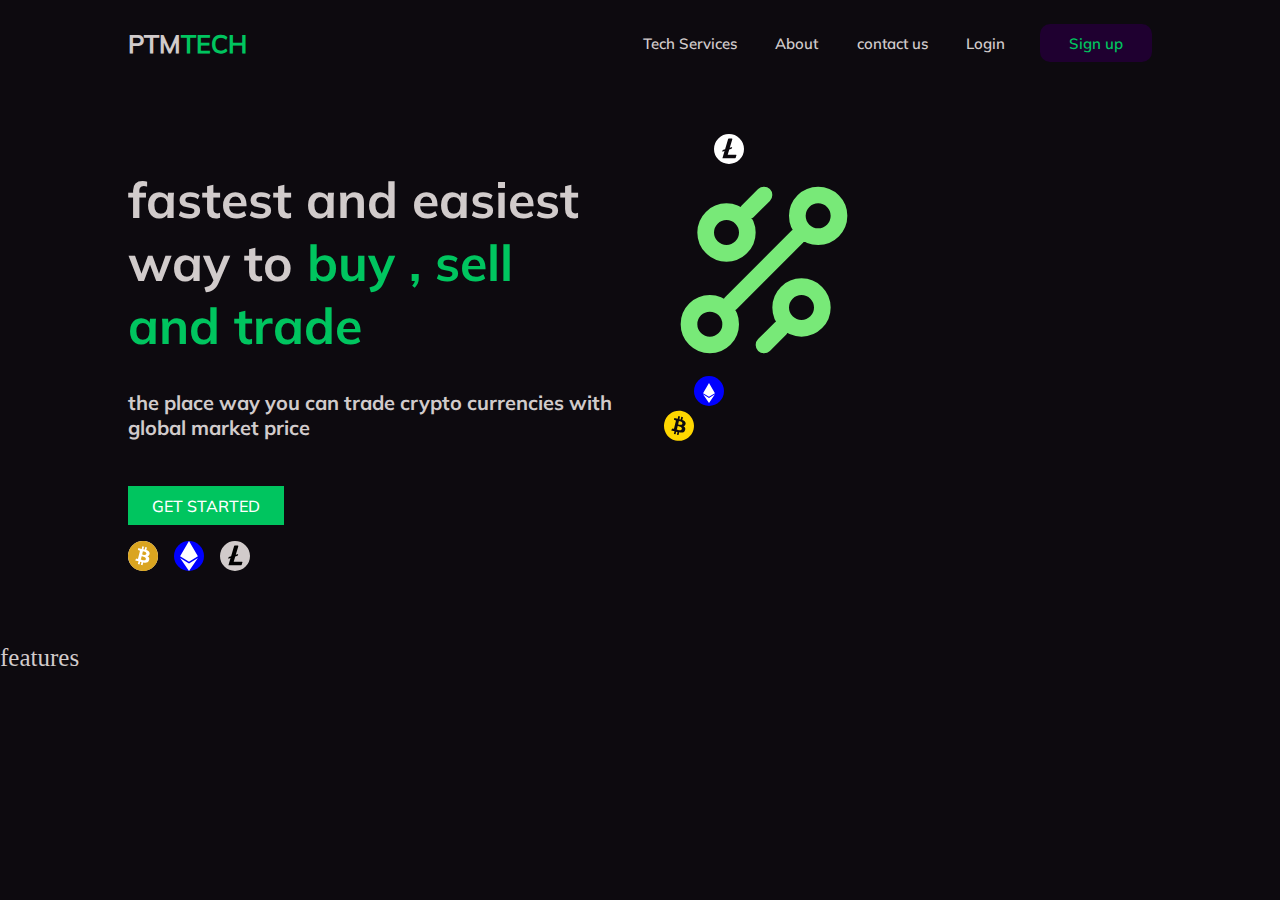
<file: index.html>
<!doctype html>
<html lang="en">
  <head>
    <meta charset="utf-8">
    <meta name="viewport" content="width=device-width, initial-scale=1">
    <link rel="stylesheet" href="style.css">
    <title>interal teaching</title>
    <link href="">


    <style>
        body{
            background-color: black;
            color: #d1cbcb;
            text-decoration: none !important;

        }

    </style>

    </head>

    <body class="homepage" style="background-color: rgb(13, 10, 15); text-decoration: underline;">
        <main id="homepage-main">
            <nav>
                <div class="logo"> PTM  <span>TECH</span>  </div>
                <ul class="menu-list">
                    <li class="menu-items">
                        <label class="menu-items-label"> Tech Services</label>
                        <div class="tech-dropdown">
                            <div class="dropdown-con">
                                <ul class="dropdown-list">
                                    <li class="dropdown-items"> BUY NOW</li>
                                    <li class="dropdown-items"> SELL</li>
                                    <li class="dropdown-items"> BITCOIN</li>
                                    <li class="dropdown-items"> ETHERIUM</li>
                                </ul>
                            </div>
                        </div>
                

                    </li>

                    <li class="menu-items"> About </li>
                    <li class="menu-items"> contact us </li>
                    <li class="menu-items"> Login </li>
                    <li class="menu-items" type="button"> Sign up </li>

                </ul>
            </nav>
            <section class="hero">
                <div class="hero-con">
                    <div class="hero-div">
                        <div class="hero-left">

                            <h1>fastest and easiest way to <span>buy , sell and trade </span></h1>


                            <p>the place way you can trade crypto currencies with global market price </p>


                            <button>GET STARTED</button>

                            <div class="hero-icon">
                                <ul class="hero-icon-list">
                                    <li class="hero-icon-item">
                                     <div class="bitcoin"> 
                                        <svg stroke="currentColor" fill="currentColor" stroke-width="0" role="img" viewBox="0 0 24 24" height="100%" width="100%" xmlns="http://www.w3.org/2000/svg"><path d="M23.638 14.904c-1.602 6.43-8.113 10.34-14.542 8.736C2.67 22.05-1.244 15.525.362 9.105 1.962 2.67 8.475-1.243 14.9.358c6.43 1.605 10.342 8.115 8.738 14.548v-.002zm-6.35-4.613c.24-1.59-.974-2.45-2.64-3.03l.54-2.153-1.315-.33-.525 2.107c-.345-.087-.705-.167-1.064-.25l.526-2.127-1.32-.33-.54 2.165c-.285-.067-.565-.132-.84-.2l-1.815-.45-.35 1.407s.975.225.955.236c.535.136.63.486.615.766l-1.477 5.92c-.075.166-.24.406-.614.314.015.02-.96-.24-.96-.24l-.66 1.51 1.71.426.93.242-.54 2.19 1.32.327.54-2.17c.36.1.705.19 1.05.273l-.51 2.154 1.32.33.545-2.19c2.24.427 3.93.257 4.64-1.774.57-1.637-.03-2.58-1.217-3.196.854-.193 1.5-.76 1.68-1.93h.01zm-3.01 4.22c-.404 1.64-3.157.75-4.05.53l.72-2.9c.896.23 3.757.67 3.33 2.37zm.41-4.24c-.37 1.49-2.662.735-3.405.55l.654-2.64c.744.18 3.137.524 2.75 2.084v.006z"></path></svg>
                                        </div>

                                        </li>
                                        <li class="hero-icon-item">
                                            <div class="ethereum"> 
                                                <svg stroke="currentColor" fill="currentColor" stroke-width="0" viewBox="0 0 320 512" height="100%" width="100%" xmlns="http://www.w3.org/2000/svg"><path d="M311.9 260.8L160 353.6 8 260.8 160 0l151.9 260.8zM160 383.4L8 290.6 160 512l152-221.4-152 92.8z"></path></svg>
                                               </div>
                                            </li>


                                               <li class="hero-icon-item">
                                                <div class="litecoin">
                                                    <svg stroke="currentColor" fill="currentColor" stroke-width="0" role="img" viewBox="0 0 24 24" height="100%" width="100%" xmlns="http://www.w3.org/2000/svg"><path d="M12 0a12 12 0 1012 12A12 12 0 0012 0zm-.2617 3.6777h2.584a.3425.3425 0 01.33.4356l-2.0312 6.918 1.9062-.582-.4082 1.3847-1.9238.5605-1.248 4.213h6.6757a.3425.3425 0 01.3282.4374l-.582 2a.4586.4586 0 01-.4395.3301H6.7324l1.7227-5.8223-1.9063.5801.42-1.3613 1.9101-.58 2.4219-8.1798a.4557.4557 0 01.4375-.334Z"></path></svg> 
                                                 
                                                   </div>

                                 </li>


                                 </ul>

                                </div>
                            </div>

                        
                        <div class="hero-right" style="color: rgb(120, 233, 120);">

                            <div class="litecoin2">
                                <svg stroke="currentColor" fill="currentColor" stroke-width="0" role="img" viewBox="0 0 24 24" height="100%" width="100%" xmlns="http://www.w3.org/2000/svg"><path d="M12 0a12 12 0 1012 12A12 12 0 0012 0zm-.2617 3.6777h2.584a.3425.3425 0 01.33.4356l-2.0312 6.918 1.9062-.582-.4082 1.3847-1.9238.5605-1.248 4.213h6.6757a.3425.3425 0 01.3282.4374l-.582 2a.4586.4586 0 01-.4395.3301H6.7324l1.7227-5.8223-1.9063.5801.42-1.3613 1.9101-.58 2.4219-8.1798a.4557.4557 0 01.4375-.334Z"></path></svg> 
                                                 
                            </div>

                            <svg stroke="currentColor" fill="currentColor" stroke-width="0" viewBox="0 0 24 24" height="200px" width="200px" xmlns="http://www.w3.org/2000/svg"><path fill="none" stroke-linecap="round" 
                                stroke-linejoin="round" stroke-width="2" d="M16.5,19 C17.8807119,19 19,17.8807119 19,16.5 C19,15.1192881 17.8807119,14 16.5,14 C15.1192881,14 14,15.1192881 14,16.5 C14,17.8807119 15.1192881,19
                                 16.5,19 Z M10,5 L12,3 M7.5,10 C8.88071187,10 10,8.88071187 10,7.5 C10,6.11928813 8.88071187,5 7.5,5 C6.11928813,5 5,6.11928813 5,7.5 C5,8.88071187 6.11928813,10 7.5,10 Z M8,16 L16,8 M5.5,21 C6.88071187,21 
                                 8,19.8807119 8,18.5 C8,17.1192881 6.88071187,16 5.5,16 C4.11928813,16 3,17.1192881 3,18.5 C3,19.8807119 4.11928813,21 5.5,21 Z M18.5,8 C19.8807119,8 21,6.88071187 21,5.5 C21,4.11928813 19.8807119,3 18.5,3 C17.1192881,3 16,4.11928813 16,5.5 C16,6.88071187 17.1192881,8 18.5,8 Z M12,21 L14,19"></path></svg>

                                 <div class="hero-right-icon">
                                    <div class="bitcoin2">
                                        <svg stroke="currentColor" fill="currentColor" stroke-width="0" role="img" viewBox="0 0 24 24" height="100%" width="100%" xmlns="http://www.w3.org/2000/svg"><path d="M23.638 14.904c-1.602 6.43-8.113 10.34-14.542 8.736C2.67 22.05-1.244 15.525.362 9.105 1.962 2.67 8.475-1.243 14.9.358c6.43 1.605 10.342 8.115 8.738 14.548v-.002zm-6.35-4.613c.24-1.59-.974-2.45-2.64-3.03l.54-2.153-1.315-.33-.525 2.107c-.345-.087-.705-.167-1.064-.25l.526-2.127-1.32-.33-.54 2.165c-.285-.067-.565-.132-.84-.2l-1.815-.45-.35 1.407s.975.225.955.236c.535.136.63.486.615.766l-1.477 5.92c-.075.166-.24.406-.614.314.015.02-.96-.24-.96-.24l-.66 1.51 1.71.426.93.242-.54 2.19 1.32.327.54-2.17c.36.1.705.19 1.05.273l-.51 2.154 1.32.33.545-2.19c2.24.427 3.93.257 4.64-1.774.57-1.637-.03-2.58-1.217-3.196.854-.193 1.5-.76 1.68-1.93h.01zm-3.01 4.22c-.404 1.64-3.157.75-4.05.53l.72-2.9c.896.23 3.757.67 3.33 2.37zm.41-4.24c-.37 1.49-2.662.735-3.405.55l.654-2.64c.744.18 3.137.524 2.75 2.084v.006z"></path></svg>
                                        <style>

                                            .hero-right-icon{
                                                display: flex
                                            }
                                            .bitcoin2{
                                                
                                                width: 30px;
                                                color: gold;
                                            }
                                            .ethereum2{
                                                width: 20px;
                                                color: white;
                                                height: 20px;
                                                border-radius: 50px;
                                                background-color: blue;
                                                padding: 1%;
                                             
                                               margin-bottom: 70px;
                                            
                                            }
                                            .litecoin2{
                                                width: 30px;
                                                color: white;
                                                margin-left: 50px;
                                                align-items: center;
                                            }


                                        </style>
                                    </div>

                                    <div class="ethereum2">
                                        <svg stroke="currentColor" fill="currentColor" stroke-width="0" viewBox="0 0 320 512" height="100%" width="100%" xmlns="http://www.w3.org/2000/svg"><path d="M311.9 260.8L160 353.6 8 260.8 160 0l151.9 260.8zM160 383.4L8 290.6 160 512l152-221.4-152 92.8z"></path></svg>
                                


                                    </div>
                                  
                                  
                                 </div>
                        </div>
                        
                        

                    </div>
                </div>


            </section>

        </main>

        <p>features </p>

        

    </body>
   </html>
</file>
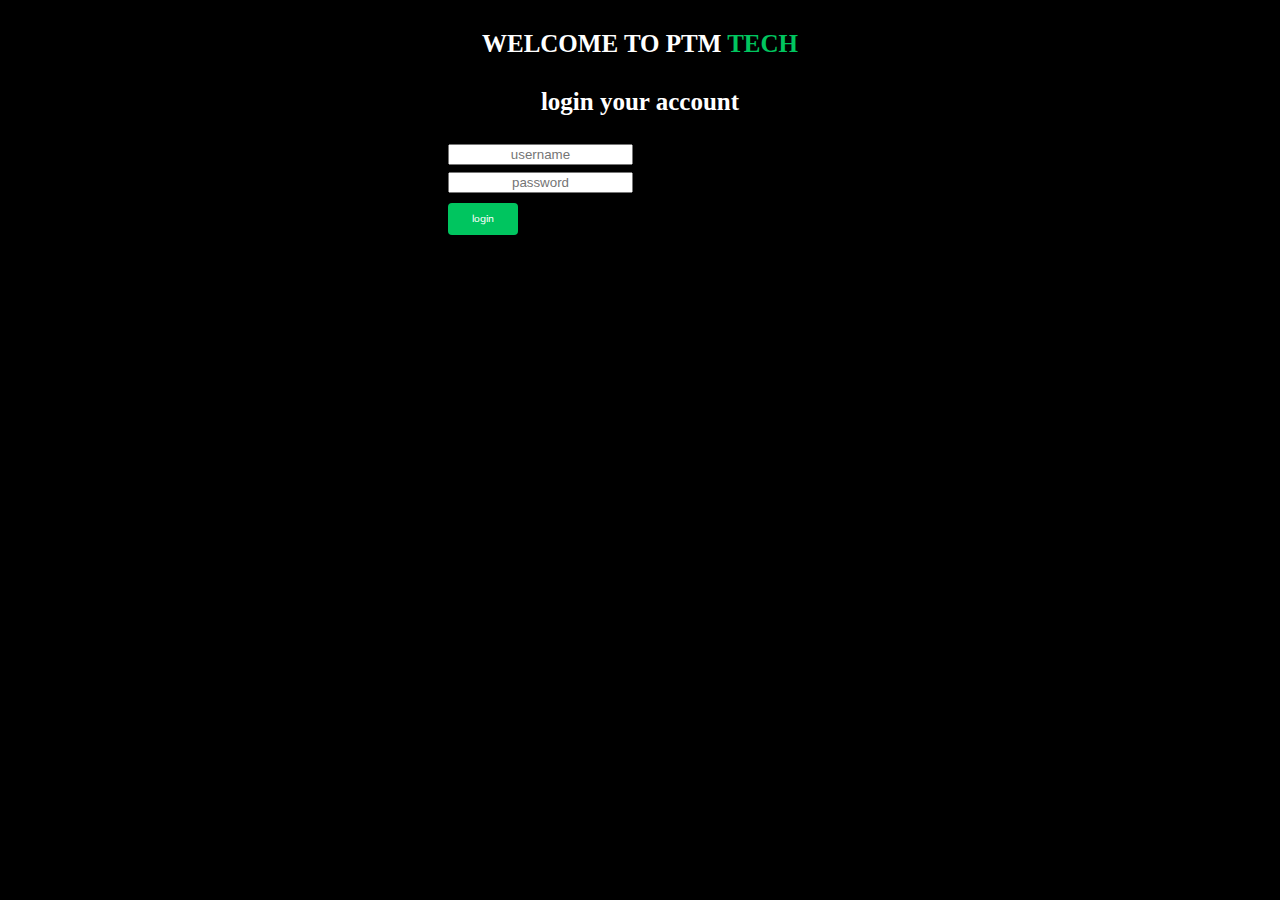
<file: login.html>
<!DOCTYPE html>
<html>
    <meta name="viewport" content="width=device-width, initial-scale=1.0">
<link rel="stylesheet" href="style.css">

<head>
    <title>login page</title>

</head>

<body>
    <h1 class="login-heading">WELCOME TO PTM <span>TECH</span></h1>
    <h2 class="login-heading">login your account</h2>

    <form class="login-form" >

<input type="text" placeholder="username" required> <br>
<input type="password" placeholder="password" required> <br>
<button type="submit">login</button>

<style>
body{
    background-color: black;
     color: #fff;
    text-decoration: none !important;

        }

        .login-heading{
            text-align: center;
            font-size: 25px;
            margin-top: 30px;


        }
        .login-form input{
            align-items: center;
            max-width: 100%;
            text-align: center;
            margin-left: 35%;
            size: 20px;
            box-sizing: border-box;
        }
.login-form button{
    
        border: none;
        outline: none;
        background-color: var(--secondry);
        color: #fff;
        font-size: 10px;
        letter-spacing: 0px;
        padding: 0.6rem 1.5rem;
        font-family: mulish-medium;
        margin-left: 35%;
        margin-top: 10px;
        border-radius: 4px;


}


</style>

    </form>


</body>
</html>
</file>
<file: style.css>
/* #extenal styling for the size of the text */

 @font-face{
    font-family: mulish-extra-ligth;
    src: url( "./font/Mulish-ExtraLight.ttf;");

 }

 @font-face{
    font-family: mulish-extra-light-italic;
    src: url( "./font/Mulish-ExtraLightItalic.ttf");

 }
 @font-face{
    font-family: mulish-ligth;
    src: url( "./font/Mulish-Light.ttf;");

 }

 

@font-face{
   font-family: mulish-light--italic;
   src: url( "./font/Mulish-ExtraLightItalic.ttf");

}

@font-face {
    font-family: mulish- reguler;
    src: url( "./font/Mulish-Regular.ttf");
}

@font-face{
    font-family: mulish-italic;
    src: url( "./font/Mulish-Italic.ttf");
}


@font-face{
    font-family: mulish-medium;
    src: url( "./font/Mulish-Medium.ttf");
}

@font-face{
    font-family: mulish-medium-italic;
    src: url( "./font/Mulish-MediumItalic.ttf");
}

@font-face {
    font-family: mulish-semi-bold;
    src: url( "./font/Mulish-SemiBold.ttf");

}

@font-face {
    font-family: mulish-semi-bold-italic;
    src: url("./font/Mulish-SemiBoldItalic.ttf");
}

@font-face {
    font-family: mulish-bold;
    src: url("./font/Mulish-Bold.ttf");
}


@font-face {
    font-family: mulish-bold-italic;
    src: url("./font/Mulish-BoldItalic.ttf");
}

@font-face {
    font-family: mulish-extra-bold;
    src: url("./font/Mulish-ExtraBold.ttf");
}
@font-face {
    font-family: mulish-extra-bold-italic;
    src: url("./font/Mulish-ExtraBoldItalic.ttf");
}







:root{
    --primary: #180025;
    --secondry: #00c55f; 
    /* #hff */
    --tertiary: #1f0030;

}
body {
    font-size: 25px;
    width :100% ;
    padding: 0;
    margin: 0 ;
    font-family: mulish-extra-light;

}

.homepage{
    opacity: 1;

}
#homepage-main{
    width: 85%;
    margin: 0 auto;

}
nav {
    display: grid;
    grid-template-columns: auto 1fr;
    padding: 1.5rem 2rem;
}
.logo{
    font-family: mulish-medium;
    display: flex;
    align-items: center ;
    font-size : 25px ;
    font-weight: bolder;
    

}
.logo span {
    color: var(--secondry);
    
}



/* .................*/

.menu-list {
    font-family: mulish-semi-bold;
    display: flex;
    justify-content: flex-end;
    align-items: center;
    list-style-type: none;
    padding: 0;
    margin: 0;

}

.menu-items{
    font-size: 15px;
    padding: 0.0rem 1.2rem;
    position: relative;
    
}




/* .................*/

.menu-items:first-child {
padding-left: 0;

}

.menu-items:last-child {
    margin-left : 1rem;
    background-color : var(--tertiary);
    padding: 0.6rem 1.8rem;
    color : var(--secondry);
    border-radius: 10px;
    font-family: mulish-semi-bold;

    }

    .tech-dropdown{
        display: grid;
        grid-template-rows: 0fr;
        position: absolute;
        top: 100%;
        background-color: bisque;
        color: rgb(29, 22, 22);
        transition: grid-templet-row 0.3s ease;
        font-size: 15px;
        width: max-content;
        border-bottom-left-radius: 5px;
        border-bottom-right-radius: 5px;

    }
    .dropdown-con{
        overflow: hidden;

    }

    .menu-items:hover .tech-dropdown{
        grid-template-rows: 1fr;
    }
    .dropdown-list{
        display: flex;
        flex-direction: column;
        gap: 1.2rem;
        padding: 1rem;
        margin: 0;
        list-style-type: none;
        height: auto;
        width: max-content;

    }


/* ..... HERO STRUCTURE............*/

.hero {
    padding: 3rem 2rem;
}

.hero-div {
    display: flex;
    gap: 3rem;
    width: 100%;
    justify-content: space-between;

}

.hero-left, .hero-right{
    width: calc((100% - 0rem) / 2);
}


.hero h1{
    font-family: mulish-bold;
    
}
h1 span{
    color: var(--secondry);
}

    .hero p {
        font-family: mulish-bold;
        margin: 1.0rem 0 ;
        font-size: 20px;
    }

    .hero button {
        border: none;
        outline: none;
        background-color: var(--secondry);
        color: #fff;
        font-size: 16px;
        letter-spacing: 0px;
        padding: 0.6rem 1.5rem;
        font-family: mulish-medium;
        margin-top: 30px;


    }
    .hero-icon-list{
        display: flex;
        margin: 1rem 0 0;
        padding: 0;
        list-style-type: none;
        gap: 1rem;
    }
    .hero-icon-item{
        width: 30px;


    }
    .bitcoin{
        width: 30px;
        height: 30px;
        background-color: white;
        color: goldenrod;
        border-radius: 50px;
        
    }


    .ethereum{
        width: 30px;
        height: 30px;
        background-color: blue;
        color: white;
        border-radius: 50px;
        
        
    }

    .litecoin{
        width: 30px;
        height: 30px;
        background-color: black;
     
        border-radius: 50px;
        
    }
</file>
